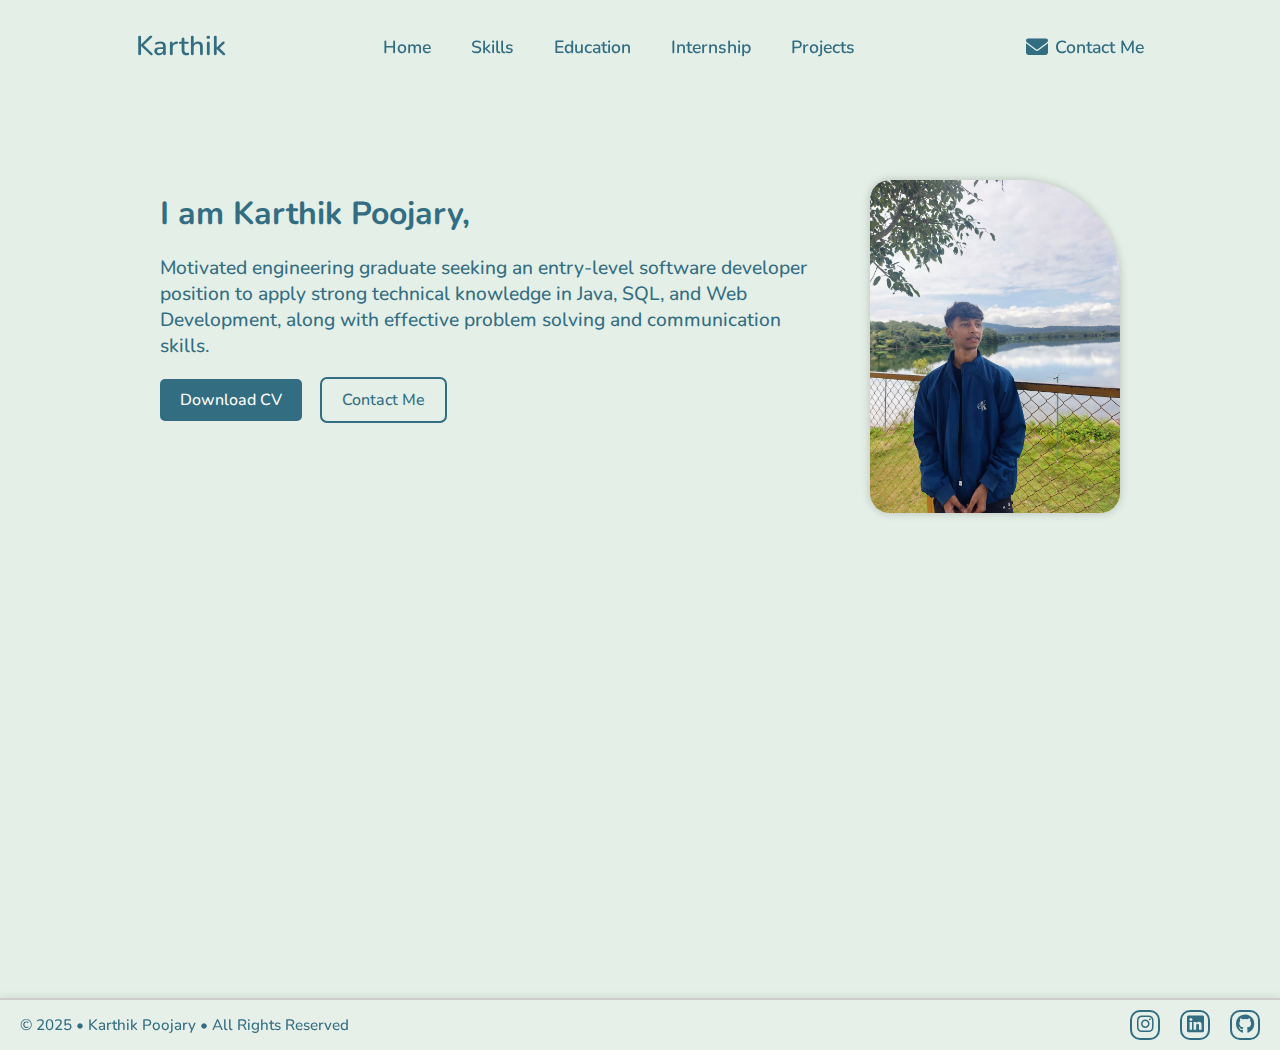
<file: karthikPoojary-portfolio/index.html>
<!DOCTYPE html>
<html>

<!-- Head Start -->
<head>
    <meta charset="utf-8">
    <meta name="viewport" content="width=device-width, initial-scale=1">
    <title>Karthik Poojary</title>
    <link rel="stylesheet" type="text/css" href="SRC/style/style.css">
    <link rel="stylesheet" href="https://cdnjs.cloudflare.com/ajax/libs/font-awesome/6.2.0/css/all.min.css">
    <link rel="stylesheet" href="https://unpkg.com/boxicons@latest/css/boxicons.min.css">
</head>
<!-- Head End -->

<body>
<!--Body Start-->
    <div class="container">
    <header class="header" id="header">
        <a href="index.html" class="logo">
            <span class="main-icon"></span>
            <span>Karthik</span>
        </a>

        <div class="navbar">
            <a href="index.html" class="active">Home</a>
            <a href="SRC/pages/skills.html">Skills</a>
            <a href="SRC/pages/education.html">Education</a>
            <a href="SRC/pages/internships.html">Internship</a>
            <a href="./SRC/pages/projects.html">Projects</a>
        </div>

        <div class="main">
            <a href="SRC/pages/contact.html" class="user main-items"><i class="fas fa-envelope cm-icon"></i>Contact Me</a>
            <div class="main-items menu-icon-container" id="menu-icon-js">
                <div class="bx bx-menu" id="menu-icon"></div>
            </div>
        </div>
    </header>

    <div class="page">
        <section class="about" id="about">
            <div class="about-content">
                <div class="column right">
                    <img src="./imageDP.jpg" alt="">
                </div>

                <div class="column left">
                    <div class="text">I am Karthik Poojary,</div>
                    <p>
                        Motivated engineering graduate seeking an entry-level software developer position to apply 
                        strong technical knowledge in Java, SQL, and Web Development, along with effective problem
                        solving and communication skills.
                    </p>
                    <div class="buttons">
                        <a href="./KARTHIK_POOJARY.pdf">Download CV</a>
                        <a href="SRC/pages/contact.html" class="cm-button">Contact Me</a>
                    </div>
                </div>
            </div>
        </section>

        <footer class="footer">
             <div class="left">
               &copy; 2025 • Karthik Poojary • All Rights Reserved
            </div>
            <div class="right">
                <div class="social"><a href="https://www.instagram.com/_karthik_._poojary_" target="_blank"><i class="fa-brands fa-instagram"></i></a></div>
                <div class="social"><a href="https://www.linkedin.com/in/karthik-poojary-556992229/" target="_blank"><i class="fa-brands fa-linkedin"></i></a></div>
                <div class="social"><a href="https://github.com/karthikpoojary20" target="_blank"><i class="fa-brands fa-github"></i></a></div>
            </div>
        </footer>
    </div>

    <div class="nav-touch-close" id="nav-tc-js"></div>
</div>
</body>
<!-- Body End -->

</html>
</file>
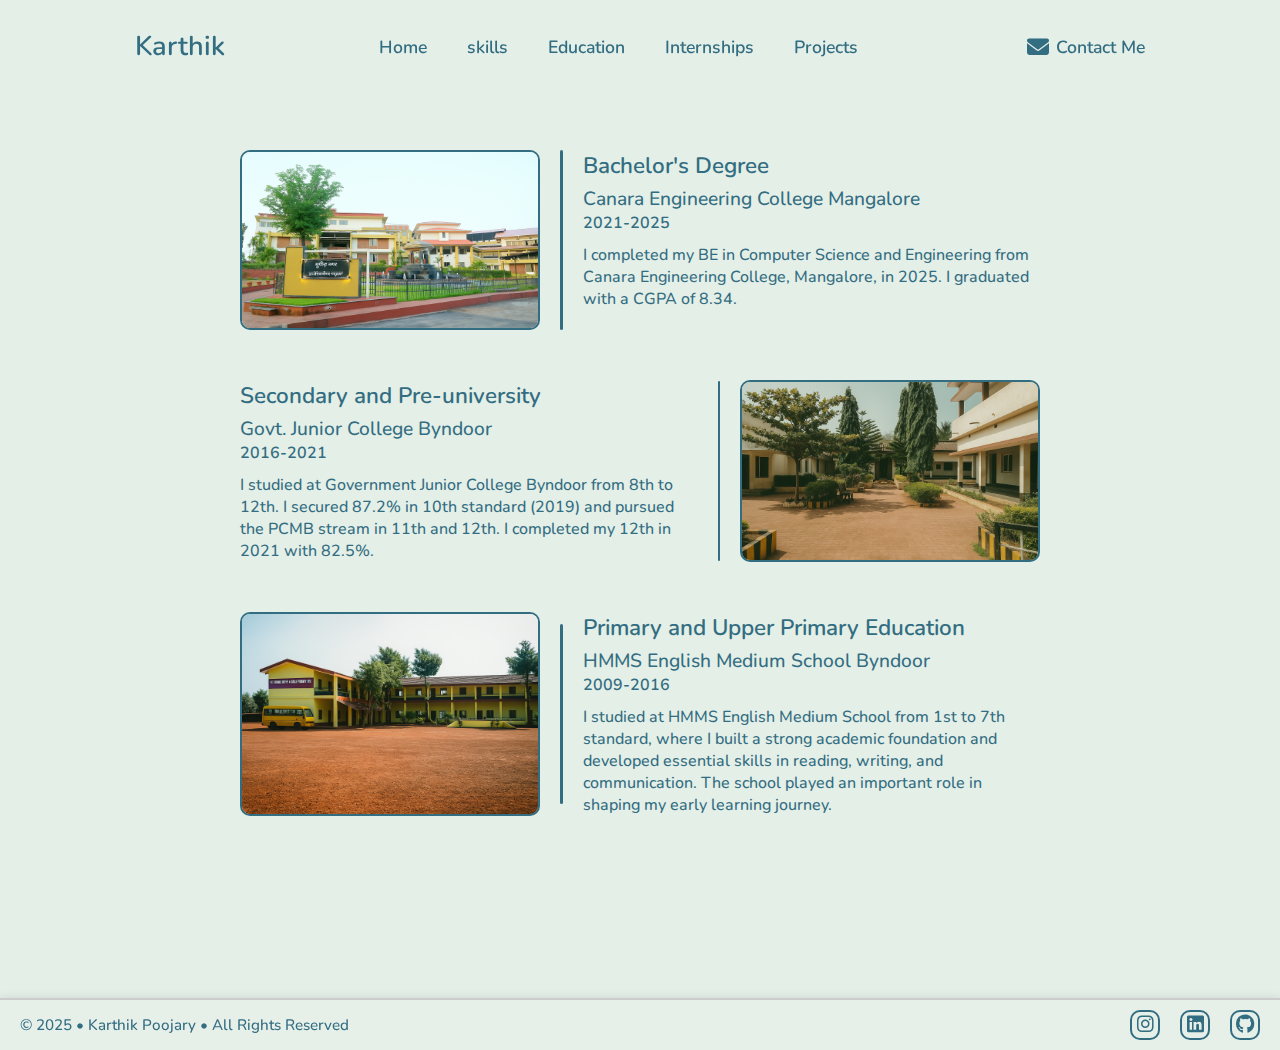
<file: karthikPoojary-portfolio/SRC/pages/education.html>
<!DOCTYPE html>
<html>

<!-- Head Start -->
<head>
    <meta charset="utf-8">
    <meta name="viewport" content="width=device-width, initial-scale=1">
    <title>Education</title>
    <link rel="stylesheet" type="text/css" href="../style/style.css">
    <link rel="icon" href="/Assets/favicons/favicon.png" type="image/png" sizes="32x32">
    <link rel="stylesheet" href="https://cdnjs.cloudflare.com/ajax/libs/font-awesome/6.2.0/css/all.min.css">
    <link rel="stylesheet" href="https://unpkg.com/boxicons@latest/css/boxicons.min.css">
</head>
<!-- Head End -->

<!-- Body start -->
<body>
    <div class="container">
    <header class="header" id="header">
        <a href="../../index.html" class="logo"><span class="main-icon"></span><span>Karthik</span></a>

        <div class="navbar">
            <a href="../../index.html">Home</a>
            <a href="./skills.html">skills</a>
            <a href="./education.html" class="active">Education</a>
            <a href="./internships.html">Internships</a>
            <a href="./projects.html">Projects</a>
        </div>

        <div class="main">
            <a href="./contact.html" class="user main-items"><i class="fas fa-envelope cm-icon"></i>Contact Me</a>
            <div class="main-items menu-icon-container" id="menu-icon-js">
                <div class="bx bx-menu" id="menu-icon"></div>
            </div>
        </div>
    </header>


    <div class="page">
        <main class="education-main">
            <div class="education-section">
                <div class="study first">
                    <div class="image">
                        <img src="../../Assets/education/Canara.png" alt="">
                    </div>
                    <div class="line"></div>
                    <div class="texts">
                        <div class="header">Bachelor's Degree</div>
                        <div class="name">Canara Engineering College Mangalore</div>
                        <div class="year">2021-2025</div>
                        <div class="text">I completed my BE in Computer Science and Engineering from Canara Engineering College, Mangalore, 
                            in 2025. I graduated with a CGPA of 8.34.</div>
                    </div>
                </div>
                <div class="study second">
                    <div class="image">
                        <img src="../../Assets/education/GPUC.png" alt="">
                    </div>
                    <div class="line"></div>
                    <div class="texts">
                        <div class="header">Secondary and Pre-university</div>
                        <div class="name">Govt. Junior College Byndoor</div>
                        <div class="year">2016-2021</div>
                        <div class="text">I studied at Government Junior College Byndoor from 8th to 12th. 
                            I secured 87.2% in 10th standard (2019) and pursued the PCMB stream in 11th and 12th. I completed my 12th in 2021 with 82.5%. </div>
                    </div>
                </div>
                <div class="study third">
                    <div class="image">
                        <img src="../../Assets/education/HMMS.png" alt="">
                    </div>
                    <div class="line"></div>
                    <div class="texts">
                        <div class="header">Primary and Upper Primary Education</div>
                        <div class="name">HMMS English Medium School Byndoor</div>
                        <div class="year">2009-2016</div>
                        <div class="text">I studied at HMMS English Medium School from 1st to 7th standard, 
                            where I built a strong academic foundation and developed essential skills in reading, writing, and communication. The school played an important role in shaping my early learning journey.</div>
                    </div>
                </div>
            </div>
        </main>
        <footer class="footer">
             <div class="left">
                &copy; 2025 • Karthik Poojary • All Rights Reserved
            </div>
            <div class="right">
                <div class="social"><a href="https://www.instagram.com/_karthik_._poojary_" target="_blank"><i class="fa-brands fa-instagram"></i></a></div>
                <div class="social"><a href="https://www.linkedin.com/in/karthik-poojary-556992229/" target="_blank"><i class="fa-brands fa-linkedin"></i></a></div>
                <div class="social"><a href="https://github.com/karthikpoojary20" target="_blank"><i class="fa-brands fa-github"></i></a></div>
            </div>
        </footer>
    </div>
    <div class="nav-touch-close" id="nav-tc-js"></div>
    <script type="text/javascript" src="../script/script.js"></script>
</div>
</body>
<!-- Body End -->

</html>
</file>
<file: karthikPoojary-portfolio/SRC/style/style.css>
@import url('https://fonts.googleapis.com/css2?family=Nunito:ital,wght@0,200..1000;1,200..1000&family=Oxygen:wght@300;400;700&family=Roboto+Mono:wght@448&family=Rubik&display=swap');

* {
	padding: 0;
	margin: 0;
	box-sizing: border-box;
	font-family:"Nunito", sans-serif;
	text-decoration: none;
	list-style: none;
}

body {
	min-height: 100vh;
	position: relative;
	top: 150px; 
	background-color: #E4EFE7;
	color: #336D82;
}

header {
	position: fixed;
	width: 100%;
	top: 0;
	right: 0;
	z-index: 117;
	display: flex;
	align-items: center;
	justify-content: space-evenly;
	background: transparent;
	padding: 28px 0px;
	transition: all .50s ease;
}
header.scrolled {
	backdrop-filter: blur(4px);
}

.logo span {
	color: #336D82;
	font-size: 1.7rem;
	font-weight: 600;
}

.navbar {
	display: flex;
}

.navbar a {
	position: relative;
	color: #336D82;
	font-size: 1.1rem;
	font-weight: 600;
	padding: 5px 0;
	margin: 0px 20px;
	transition: all .50s ease;
	display: flex;
	justify-content: center;
}

.navbar a::before {
	content: "";
	position: absolute;
	top: 0;
	width: 0px;
	height: 2px;
	border-radius: 10px;
	background-color: #336D82;
	transition: all 0.3s ease;
	opacity: 0;
}

.navbar a:hover::before {
	width: 100%;
	opacity: 1;
}

.navbar a:hover {
	color: #336D82;
	transform: scale(1.1);
}

.header .navbar a.active,
.header .main a.active {
	color: #336D82;
}


.header .main {
	display: flex;
	align-items: center;
}

.header .main a {
	width: 132.4417px;
	justify-content: right;
	color: #336D82;
	font-size: 1.1rem;
	font-weight: 600;
	transition: all .50s ease;
}

.header .main .user .cm-icon {
	font-size: 22px;
}

.user {
	display: flex;
	align-items: center;
}

.user i {
	color: #336D82;
	font-size: 28px;
	margin-right: 7px;
}

.main a:hover {
	color: #336D82;
}

#menu-icon {
	font-size: 35px;
	color: #E4EFE7;
	cursor: pointer;
	z-index: 114;
	display: none;
}

.about {
	width: 100%;
	padding-top: 150px;
	min-width: 250px;
	display: flex;
	justify-content: center;
	align-items: center;
}

.about-content {
	max-width: 1000px;
	padding: 0px 20px;
	display: flex;
	justify-content: center;
	align-items: center;
	flex-direction: row;
}

.column.left {
	text-align: left;
	margin-top:-200px;
	max-width: 70%;
	
}

.column.right {
	order: 1;
	width: fit-content;
	display: flex;
	align-items: center;
	justify-content: left;
}


.column.right img {
	max-width: 250px;
	margin-left: 50px;
	border-radius: 20px 100px 20px 20px;
	box-shadow: 0 0 10px rgba(0, 0, 0, 0.2);
	margin-top: -120px;

}

.about .text {
	font-size: 2rem;
	font-weight: bold;
	color: #336D82;
}

.about .iAm {
	/* color: #4e54c8; */
	color: #336D82;
}

.about p {
	font-size: 1.2rem;
	font-weight: 500;
	margin-top: 20px;
	color: #336D82;
}

.about .buttons {
	margin-top: 20px;
	display: flex;
	column-gap: 20px;
}

.about a {
	display: inline-block;
	padding: 10px 20px;
	background-color: #336D82;;
	color: #fff;
	text-decoration: none;
	border-radius: 5px;
	font-size: 1rem;
	font-weight: 500;
	transition: 0.3s;
}

.about a:hover {
	background-color:#336D82;
}

.about .cm-button {
	color: #336D82;
	background-color: transparent;
	outline: 2px solid #336D82;;
}

.about .cm-button:hover {
	color: white;
	outline: none;
}

.nav-touch-close {
	position: fixed;
	display: none;
	top: 0;
	width: 100%;
	height: 100%;
	background: rgba(255, 255, 255, 0.1);
	backdrop-filter: blur(4px);
	cursor: pointer;
	z-index: 100;
}

.nav-touch-close-open {
	display: block;
}

.nav-LR-TC {
	background: transparent;
	backdrop-filter: none;
}

@media (max-width: 1200px) {
	header {
		padding: 14px 2%;
		transition: .2s;
		justify-content: space-between;
	}

	.navbar a {
		padding: 5px 0;
		margin: 0px 20px;
	}
}

@media (max-width: 850px) {

	.about-content {
		display: block;
		padding: 0px;
		max-width: 100%;
		height: 100%;
	}

	.about-content .column.left {
		max-width: 100%;
		margin-left: 20px;
		margin-right: 20px;
		padding: 0px;
		text-align: center;
	}


	.about-content .column.left .text {
		margin-top: 20px;
		font-size: 1.8rem;
	}

	.about-content .column.left p {
		margin: 0px;
		font-size: 1.1rem;
		margin-top: 10px;
	}

	.about .about-content .buttons {
		display: block;
		margin: 0px;
	}

	.about-content .column.left a {
		margin: 0px;
		margin-top: 20px;
		margin-right: 10px;
		margin-left: 10px;

	}

	.about-content .column.right {
		width: 100%;
		display: flex;
		justify-content: center;
		align-items: center;
	}

	.about-content .column.right img {
		margin: 0px;
	}
}

@media (max-width: 1100px) {
	.main .main-items {
		margin-right: 12px;
	}

	.main .menu-icon-container {
		position: relative;
		margin-right: 5px;
		width: 30px;
		height: 30px;
		border-radius: 5px;
		border: 2px solid #ccc;
		box-shadow: 0 0 10px rgba(0, 0, 0, 0.1);
		background: rgba(255, 255, 255, 0.1);
		backdrop-filter: blur(4px);
		cursor: pointer;
		display: flex;
		justify-content: center;
		align-items: center;
		z-index: 113;
	}

	.header .main a {
		width: 132.6px;
	}

	#menu-icon {
		display: block;
	}

	.navbar {
		position: absolute;
		top: 100%;
		right: -100%;
		width: auto;
		height: auto;
		border: 2px solid #ccc;
		box-shadow: 0 0 10px rgba(0, 0, 0, 0.1);
		background: rgba(255, 255, 255, 0.1);
		backdrop-filter: blur(4px);
		display: flex;
		flex-direction: column;
		justify-content: flex-start;
		align-items: center;
		border-radius: 10px;
		transition: all .50s ease;
	}

	.navbar a {
		display: block;
		margin: 12px 0;
		padding: 0px 25px;
		transition: all .50s ease;
	}

	.navbar a:before,
	.navbar a:after {
		display: none;
	}

	.navbar a:hover {
		color: #336D82;
		transform: translateY(5px);
	}

	.navbar.open {
		right: 2%;
	}

}


.contact-main {
	width: 100%;
	margin-top: -150px;
	padding-top: 150px;
	display: flex;
	align-items: center;
	justify-content: center;
}

.contact-main .contact-full {
	min-width: 570px;
	padding: 20px;
	padding-top: 0px;
	display: flex;
	align-items: center;
	justify-content: center;
}

.contact-main .mobile-show {
	position: absolute;
	visibility: hidden;
}

.contact-main .contact-section {
	width: 400px;
	min-width: 320px;
	color: #336D82;
	height: 400px;
	padding: 20px;
	position: relative;
	display: flex;
	flex-direction: column;
	justify-content: space-around;
	border-top: 2px solid #ccc;
	border-bottom: 2px solid #ccc;
	border-left: 2px solid #ccc;
	border-radius: 10px 0px 0px 10px;
	box-shadow: 0 0 10px rgba(0, 0, 0, 0.1);
	background: rgba(255, 255, 255, 0.1);
	backdrop-filter: blur(4px);
}

.contact-main .contact-section .cs-item {
	display: flex;
	align-items: center;
}

.contact-main .contact-section .text {
	width: 200px;
	display: flex;
	flex-direction: column;
}

.contact-main .contact-section .icon {
	width: 60px;
	height: 70px;
	border: 2.5px solid #336D82;;
	border-radius: 100px;
	color: #336D82;
	font-size: 35px;
	display: flex;
	align-items: center;
	justify-content: center;
}

.contact-main .contact-section .placeHolder {
	width: fit-content;
	height: fit-content;
	display: flex;
	align-items: center;
	padding-left: 10px;
	font-size: 1.1rem;
	font-weight: 600;
	color:#336D82;
}

.contact-main .contact-section .info {
	width: 300px;
	height: fit-content;
	padding-left: 10px;
	font-weight: 500;
}


.contact-main .contact-form {
	width: 400px;
	min-width: 250px;
	position: relative;
	text-align: center;
	padding: 20px;
	border: 2px solid #ccc;
	border-radius: 10px;
	color: #336D82;
	box-shadow: 0 0 10px rgba(0, 0, 0, 0.1);
	background: rgba(255, 255, 255, 0.1);
	backdrop-filter: blur(4px);
}

.contact-main .contact-section.csa-cs {
	border-right: 2px solid #ccc;
	border-radius: 10px;
}

.contact-main .contact-form.csa-cf {
	border-left: none;
	border-radius: 0px 10px 10px 0px;

}

.contact-main .contact-section .cs-top {
	width: 100%;
	padding-right: 15px;
	display: flex;
	flex-direction: column;
	align-items: center;
}

.contact-main .contact-section h1,
.contact-main .contact-form h1 {
	font-size: 1.5em;
	color: #336D82;
}

.contact-main .contact-section .border-line,
.contact-main .contact-form .border-line {
	width: 100%;
	height: 2px;
	background-color: #336D82;
}

.contact-main .contact-section .border-line {
	margin-bottom: 25px;
}

.contact-main .contact-form .contact-submit-after {
	padding: 30px 0px 10px 0px;
	/* display: flex; */
	display: none;
	justify-content: center;
	align-items: center;
}

.contact-main .contact-form .form-section.hide {
	display: none;
}

.contact-main .contact-form .contact-submit-after.show {
	display: flex;
}

.contact-main .contact-form .contact-submit-after .box {
	/* background-color:cornsilk; */
	width: 335px;
	padding: 20px;
	border-radius: 10px;
	display: flex;
	flex-direction: column;
	justify-content: center;
	align-items: center;
	border: 2px solid #ccc;
	box-shadow: 0 0 10px rgba(0, 0, 0, 0.1);
	background: rgba(255, 255, 255, 0.1);
	backdrop-filter: blur(4px);

}

.contact-main .contact-form .contact-submit-after .csa-icon {
	font-size: 5rem;
	color: #336D82;
	margin-bottom: 20px;
}

.contact-main .contact-form .contact-submit-after .csa-text {
	font-size: 1.2rem;
	color: #336D82;
	font-weight: 500;
	margin-bottom: 10px;
}

.contact-main .contact-form .contact-submit-after .csa-ok {
	width: fit-content;
	color: white;
	font-size: 1.1rem;
	font-weight: 500;
	padding: 2px 8px;
	border-radius: 5px;
	cursor: pointer;
	background-color:#336D82;
	transition: 0.3s;
}

.contact-main .contact-form .contact-submit-after .csa-ok:hover {
	background-color: #336D82;
}

.contact-main .contact-form .name-section {
	margin-top: 25px;
}

.contact-main label {
	display: block;
	margin-bottom: 10px;
	color: #336D82;
	font-weight: 600;
}

.contact-main input[type="text"],
.contact-main input[type="email"],
.contact-main textarea {
	width: 100%;
	padding: 10px;
	margin-bottom: 20px;
	border: 1px solid #ccc;
	border-radius: 5px;
	font-size: 16px;
	outline: none;
}


.contact-main textarea {
	resize: none;
	margin-bottom: 0px;
}

.contact-main .contact-form .email-error,
.contact-main .contact-form .error {
	/* background-color: gray; */
	width: fit-content;
	display: none;
	justify-content: center;
	align-items: center;
	font-size: 1.1rem;
	border: 2px solid #336D82;
	border-radius: 5px;
	padding: 5px;
	margin: 10px auto 0px auto;
}

.contact-main .contact-form .error-show {
	display: flex;
}

.contact-main .contact-form .error-icon {
	font-size: 1.4rem;
	margin-right: 5px;
}


.contact-main button[type="submit"] {
	background-color:#336D82;
	color: white;
	padding: 10px 20px;
	border: none;
	border-radius: 5px;
	margin-top: 20px;
	font-size: 1rem;
	font-weight: 500;
	cursor: pointer;
	transition: 0.3s;
}

.contact-main button[type="submit"]:hover {
	background-color: #336D82;
}

.contact-main .contact-form .contact-button .line {
	display: inline-block;
	width: 15px;
	height: 15px;
	border-radius: 15px;
	background-color: #336D82;
}

.contact-main .contact-form .contact-button.loading {
	height: 55px;
	width: 97.7px;
	background-color: gray;
}

.contact-main .contact-form .contact-load {
	display: none;
}

.contact-main .contact-form .contact-load.show {
	display: block;
}

.contact-main .contact-form .contact-button .submit-text.hide {
	display: none;
}

.contact-main .contact-form .contact-load .line:nth-last-child(1) {
	animation: loadingA 1.5s 1s infinite;
}

.contact-main .contact-form .contact-load .line:nth-last-child(2) {
	animation: loadingA 1.5s 0.5s infinite;
}

.contact-main .contact-form .contact-load .line:nth-last-child(3) {
	animation: loadingA 1.5s 0s infinite;
}

@keyframes loadingA {
	0% {
		height: 15px;
	}

	50% {
		height: 35px;
	}

	100% {
		height: 15px;
	}
}

@media (max-width: 610px) {

	.contact-main {
		display: block;
	}

	.contact-main .contact-full {
		min-width: fit-content;
		display: block;
		padding: 0px;
		/* margin-left: auto;
		margin-right: auto; */
		/* position: relative;
		top: 100px; */
	}

	.contact-main .mobile-show {
		position: relative;
		visibility: visible;
	}

	.contact-main .contact-full .contact-section {
		width: 85%;
		min-width: 300px;
		height: fit-content;
		padding: 20px 0px 25px 15px;
		margin-right: auto;
		margin-left: auto;
		border-right: 2px solid #ccc;
		border-radius: 10px;
	}

	.contact-main .contact-section .cs-item {
		margin-bottom: 35px;
	}

	.contact-main .contact-section .cs-item.address {
		margin-bottom: 0px;
	}

	.contact-main .contact-section .icon {
		width: 50px;
		height: 50px;
		font-size: 25px;
	}

	.contact-main .contact-full .contact-form {
		margin-top: 25px;
		width: 85%;
		min-width: 300px;
		border-left: 2px solid #ccc;
		margin-right: auto;
		margin-left: auto;
		border-radius: 10px;
	}

	.contact-main .contact-form .contact-submit-after .box {
		width: auto;
	}


	.contact-main .contact-form .border-line {
		height: 2px;
	}

}

.skills-main {
	width: 100%;
	margin-top: -150px;
	/* height: fit-content; */
	padding-top: 95px;
	display:flex;
	justify-content: center;
	align-items: center;
}

.skills-main .skills-section {
	width: 1000px;
	/* margin-bottom: -40px; */
}

.skills-main .skills-section .header {
	display:flex;
	flex-direction: column;
	justify-content: center;
	align-items: center;
	margin-bottom: 40px;
}

.skills-main .skills-section .header .text {
	font-size: 1.5rem;
	font-weight: 600;
}

.skills-main .skills-section .header .border-line {
	width: 140px;
	height: 4px;
	border-radius: 100px;
	background-color: #336D82;
}

.skills-main .skills-section .skills {
	display: flex;
	flex-direction: row;
	justify-content: space-around;
	flex-wrap: wrap;
	row-gap: 50px;
}

.skills-main .skills-section .skills .skills-group-row {
	/* width: 40%; */
	width: 400px;
	/* min-width: 300px; */
	border: 2px solid #ccc;
	border-radius: 10px;
	margin-left: 20px;
	margin-right: 20px;
	padding: 20px 10px 10px 10px;
	box-shadow: 0 0 10px rgba(0, 0, 0, 0.1);
	background: rgba(255, 255, 255, 0.1);
	backdrop-filter: blur(4px);
	border-color:#336D82;
}

@media (max-width: 700px) {
	.skills-main .skills-section .skills .skills-group-row {
		width: 85%;
		min-width: 250px;
	}
}

.skills-main .skills-section .skills .skills-group-row .skills-group-header {
	width: fit-content;
	font-size: 1.35rem;
	font-weight: 600;
	color: #336D82;
	/* margin-top: 20px; */
	margin-left: auto;
	margin-right: auto;
}

.skills-main .skills-section .skills-group-row .border-line {
	width: 100%;
	height: 4px;
	border-radius: 100px;
	background-color: #336D82;
	margin-top: 5px;
	margin-bottom: 25px;
}

.skills-main .skills-section .skills-group-row .skill {
	margin-bottom: 25px;
	display: flex;
	flex-direction: row;
}

.skills-main .skills-section .skills-group-row .skill-block {
	width: 100%;
	padding-left: 10px;
}

.skills-main .skills-section .skills-group-row .icon {
	display: flex;
	justify-content: center;
	align-items: center;
}

.skills-main .skills-section .skills-group-row .icon-img {
	width: 55px;
	aspect-ratio: 1;
	display: flex;
	justify-content: center;
	align-items: center;
	font-size: 30px;
	color: #336D82;
	border: 3px solid #336D82;
	border-radius: 25%;
}

.skills-main .skills-section .skills-group-row .block-header {
	color: #336D82;
	font-weight:1000;
}

.skills-main .skills-section .skills-group-row .block-section {
	font-size: 0.85rem;
	font-weight: 600;
}


.skills-main .skills-section .skills-group-row .css .progress-block {
	margin-left: 60%;
}

.skills-main .skills-section .skills-group-row .css .progress-per {
	width: 60%;
}

.skills-main .skills-section .skills-group-row .js .progress-block {
	margin-left: 50%;
}

.skills-main .skills-section .skills-group-row .js .progress-per {
	width: 50%;
}

.skills-main .skills-section .skills-group-row .python .progress-block {
	margin-left: 55%;
}

.skills-main .skills-section .skills-group-row .python .progress-per {
	width: 55%;
}

.skills-main .skills-section .skills-group-row .communication .progress-block {
	margin-left: 85%;
}

.skills-main .skills-section .skills-group-row .communication .progress-per {
	width: 85%;
}

.skills-main .skills-section .skills-group-row .team-work .progress-block {
	margin-left: 70%;
}

.skills-main .skills-section .skills-group-row .team-work .progress-per {
	width: 70%;
}

.skills-main .skills-section .skills-group-row .management .progress-block {
	margin-left: 65%;
}

.skills-main .skills-section .skills-group-row .management .progress-per {
	width: 65%;
}

.skills-main .skills-section .skills-group-row .creativity .progress-block {
	margin-left: 80%;
}

.skills-main .skills-section .skills-group-row .creativity .progress-per {
	width: 80%;
}

.education-main {
	padding-top: 150px;
	width: 100%;
	margin-top: -150px;
	display: flex;
	justify-content: center;
	flex-direction: row;
	/* align-items: center; */
}

.education-main .education-section {
	/* position: relative; */
	/* top: 150px; */
	width: fit-content;
	min-width: 770px;
	max-width: 800px;
	display: flex;
	flex-direction: column;
	align-items: center;
	row-gap: 50px;
	/* margin-left: auto;
	margin-right: auto; */
	box-sizing: content-box;
	padding-left: 20px;
	padding-right: 20px;
}

.education-main .education-section .study {
	/* height: 190px; */
	display: flex;
	flex-direction: row;
	/* margin-bottom: 50px; */
	/* justify-content: space-between; */
}

.education-main .education-section .study .image {
	display: flex;
	justify-content: center;
}

.education-main .education-section .study .image img {
	width: 300px;
	/* height: 180px; */
	aspect-ratio: 300/180;
	/* min-width: 200px; */
	border-radius: 10px;
	border: 2px solid #336D82;
}

.education-main .education-section .study .line {
	min-width: 2.5px;
	height: 180px;
	margin-top: auto;
	margin-bottom: auto;
	border-radius: 10px;
	margin-left: 20px;
	margin-right: 20px;
	background-color: #336D82;
}

.education-main .education-section .study.second .image {
	order: 2;
}

.education-main .education-section .study.second .line {
	order: 1;
}

.education-main .education-section .study.second .texts {
	order: 0;
}

@media (max-width: 850px) {
	.education-main .education-section .study {
		flex-direction: column;
		border: 2px solid #ccc;
		border-radius: 20px;
		padding: 10px;
		box-shadow: 0 0 10px rgba(0, 0, 0, 0.1);
		background: rgba(255, 255, 255, 0.1);
		backdrop-filter: blur(4px);
	}

	.education-main .education-section {
		min-width: 250px;
		width: 85%;
	}


	.education-main .education-section .study .image img {
		width: 85%;
		min-width: 250px;
	}

	.education-main .education-section .study .line {
		width: 100%;
		height: 4px;
		margin: 0px;
		margin-top: 20px;
		margin-bottom: 5px;
	}

	.education-main .education-section .study .texts {
		display: flex;
		flex-direction: column;
		justify-content: center;
		align-items: center;
	}

	.education-main .education-section .study.second .image {
		order: 2;
	}

	.education-main .education-section .study.second .line {
		order: 3;
	}

	.education-main .education-section .study.second .texts {
		order: 4;
	}

	.education-main .education-section .study .texts .header {
		text-align: center;
	}

	.education-main .education-section .study .texts .name {
		text-align: center;
	}

	.education-main .education-section .study .texts .year {
		text-align: center;
	}

	.education-main .education-section .study .texts .text {
		text-align: center;
	}
}

.education-main .education-section .study .texts .header {
	font-size: 1.4rem;
	font-weight: 600;
	color:#336D82;
}

.education-main .education-section .study .texts .name {
	font-size: 1.2rem;
	font-weight: 500;
	color: #336D82;
	margin-top: 5px;
}

.education-main .education-section .study .texts .year {
	font-weight: 600;
	color: #336D82;
}

.education-main .education-section .study .texts .text {
	font-weight: 500;
	color: #336D82;
	/* text-align: justify; */
	margin-top: 10px;
}

/* .gallery-main {
	margin-top: 150px;
	display: flex;
	justify-content: center;
	/* margin-bottom: 150px; 
}*/

.gallery-main .gallery-section .column {
	display: flex;
	flex-direction: column;
	padding: 0px 20px;
	/* border: 2px solid red; */
	/* column-gap: 20px; */
}

.gallery-main .gallery-section .column .header {
	width: 100%;
	font-size: 1.5rem;
	font-weight: 500;
	display: flex;
	flex-direction: row;
	align-items: center;
	justify-content: center;
	margin-bottom: 40px;
}

.gallery-main .gallery-section .column .header .text {
	min-width: 151px;
	color: #336D82;
	border: 2px solid #336D82;
	border-radius: 10px;
	/* border-radius: 10px 10px 0px 0px; */
	/* border-bottom: 0px; */
	padding: 0px 10px;
	box-shadow: 0 0 10px rgba(0, 0, 0, 0.1);
	background: rgba(255, 255, 255, 0.1);
	backdrop-filter: blur(4px);
}

.gallery-main .gallery-section .column.australia .header .text {
	min-width: 162.3px;
}

.gallery-main .gallery-section .column .header .header-line {
	/* order: 1; */
	width: 100%;
	height: 2px;
	border-radius: 20px 0px 0px 20px;
	/* border-radius: 20px; */
	background-color: #336D82;
}

.gallery-main .gallery-section .column .header .header-line.right {
	border-radius: 0px 20px 20px 0px;
}

.gallery-main .gallery-section .column .images {
	display: flex;
	justify-content: center;
	flex-direction: row;
	flex-wrap: wrap;
	row-gap: 20px;
	column-gap: 20px;
}
.gallery-main .gallery-section .column .images .image-column{
	display: flex;
	align-items: center;
}
.gallery-main .gallery-section .column.australia {
	margin-top: 100px;
}

.gallery-main .gallery-section .column img {
	width: 300px;
	min-width: 250px;
	/* width: 100%; */
	border: 2px solid #ccc;
	border-radius: 20px;
}
@media (max-width: 500px) {
	.gallery-main .gallery-section .column img {
		width: 80%;
	}
}
.gallery-main .gallery-section .column .image-column {
	display: flex;
	flex-direction: column;
	row-gap: 20px;
} */
.career-main {
	width: 100%;
	/* margin-top: 150px; */
	margin-top: -150px;
	padding-top: 150px;
	display: flex;
	justify-content:center;
	align-items: center;
}

.career-main .career-section {
	/* width: 70%; */
	/* min-width: 650px; */
	max-width: 1000px;
	/* padding: 100px; */
	/* padding: 10px 20px; */
	margin: auto;
}

.career-main .career-section .career-header {
	width: fit-content;
	margin-left: auto;
	margin-right: auto;
}

.career-main .career-section .career-header .text {
	font-size: 1.4rem;
	font-weight: 600;
	padding: 5px 10px;
	margin-left: 10px;
	margin-right: 10px;
	border: 2px solid #336D82;
	border-bottom: 0px;
	border-radius: 10px 10px 0px 0px;
	box-shadow: 0 0 10px rgba(0, 0, 0, 0.1);
	background: rgba(255, 255, 255, 0.1);
	backdrop-filter: blur(4px);
	/* color: #336D82; */
}

.career-main .career-section .header-line {
	width: 100%;
	height: 4px;
	background-color: #336D82;
	border-radius: 20px;
	/* margin-top: 5px; */
}

.career-main .career-section .professional-summary .texts {
	margin-top: 20px;
	font-size: 1.05rem;
	font-weight: 500;
	text-align: justify;
}

.career-main .career-section .career-goals {
	margin-top: 50px;
}

.career-main .career-section .career-goals .goals {
	margin-top: 25px;
	display: flex;
	justify-content: space-evenly;
	flex-direction: row;
	flex-wrap: wrap;
	row-gap: 40px;
	column-gap: 20px;
}

.career-main .career-section .career-goals .goals-row {
	width: 100%;
	max-width: 380px;
	min-width: 250px;
	box-sizing: content-box;
	display: flex;
	flex-direction: column;
	align-items: center;
}
.career-main .career-section .career-goals .goals-row .goals-header {
	width: fit-content;
	display: flex;
	align-items: center;
	flex-direction: column;
}

.career-main .career-section .career-goals .goals-row .header-line {
	width: 100%;
	height: 4px;
	border-radius: 20px;
	background-color: #336D82;
}

.career-main .career-section .career-goals .goals-row .goals-header .text {
	font-size: 1.2rem;
	font-weight: 600;
	margin-left: 10px;
	margin-right: 10px;
	/* color: #336D82; */
}

.career-main .career-section .career-goals .goals-row .texts {
	margin-top: 20px;
	display: flex;
	flex-direction: column;
	row-gap: 10px;
}

.career-main .career-section .career-goals .goals-row .text-row {
	min-height: 62.8px;
	font-size: 1.05rem;
	font-weight: 500;
	padding-top: 5px;
	padding-bottom: 5px;
	padding-left: 10px;
	padding-right: 10px;
	border: 2px solid #336D82;
	border-radius: 10px;
	box-shadow: 0 0 10px rgba(0, 0, 0, 0.1);
	background: rgba(255, 255, 255, 0.1);
	backdrop-filter: blur(4px);
	display: flex;
	align-items: center;
	/* justify-content: center; */
}

.career-main .career-section .career-goals .goals-row .text-row .tr-icon {
	margin-right: 10px;
	min-width: 16.8px;
	min-height: 16.8px;
	border-radius: 50%;
	background-color: #336D82;
}

.internships-main {
	width: 100%;
	margin-top: -150px;
	padding-top: 150px;
	display:grid;
	grid-template-columns: auto auto;
	justify-content: center;
	align-items: center;
}

.internships-main .internships-section {
	width: 100%;
	display: flex;
	flex-direction: column;
	align-items: center;
	padding: 0px 10px;
}

.internships-main .internships-section .internships-header {
	margin-bottom: 40px;
}

.internships-main .internships-section .internships-header .header-text {
	font-size: 1.5rem;
	font-weight: 600;
	border: 2px solid #336D82;
	border-bottom: 0px;
	border-radius: 10px 10px 0px 0px;
	padding-top: 5px;
	padding-left: 10px;
	padding-right: 10px;
	padding-bottom: 5px;
	margin-left: 10px;
	margin-right: 10px;
	box-shadow: 0 0 10px rgba(0, 0, 0, 0.1);
	background: rgba(255, 255, 255, 0.1);
	backdrop-filter: blur(4px);
}

.internships-main .internships-section .internships-header .header-line {
	width: 100%;
	height: 4px;
	background-color: #336D82;
	border-radius: 20px;
}

.internships-main .internships-section .section {
	display: flex;
	justify-content: center;
	flex-direction: row;
	/* flex-wrap: wrap; */
	column-gap: 50px;
	row-gap: 50px;
}
.internships-main .internships-section .section .row {
	display: flex;
	justify-content: center;
	/* width: 550px; */
	/* width: fit-content; */
	flex-direction: row;
	flex-wrap: wrap;
	row-gap: 50px;
	column-gap: 50px;
}
/* .internships-main .internships-section .section .row.first {
	justify-content: flex-end;
	border-color:#336D82;
} */
/* .internships-main .internships-section .section .row.second {
	justify-content: flex-start;
	
} */
.internships-main .internships-section .section .internships {
	width: 650px;
	/* min-width: 250px; */
	/* width: 30%; */
	/* height: fit-content; */
	/* display: block; */
	display: flex;
	flex-direction: column;
	align-items: center;
	outline: 2px solid #336D82;
	border-radius: 10px;
	padding: 10px;
	/* box-shadow: 0 0 10px rgba(0, 0, 0, 0.1);
	background: rgba(255, 255, 255, 0.1); */
	backdrop-filter: blur(4px);
}
@media (max-width: 650px) {
	.internships-main .internships-section .section {
		flex-direction: column;
	}
	/* .internships-main .internships-section .section .row.first {
		justify-content: center;
	}
	.internships-main .internships-section .section .row.second {
		justify-content: center;
	}
	.internships-main .internships-section .section .internships {
		width: 70%;
	} */
}
@media (max-width: 400px) {
	.internships-main .internships-section .section .internships {
		width: 100%;
	}
	.internships-main .internships-section {
		padding: 0px 20px;
	}
}
.internships-main .internships-section .section .internships .header {
	width: fit-content;
	display: flex;
	align-items: center;
	flex-direction: column;
	margin-top: 10px;
	margin-bottom: 10px;
}

.internships-main .internships-section .section .internships .header .header-text {
	font-size: 1.2rem;
	font-weight: 500;
	padding-left: 10px;
	padding-right: 10px;
}

.internships-main .internships-section .section .internships .header .header-line {
	height: 4px;
	border-radius: 10px;
	width: 100%;
	background-color: #336D82;
}

.internships-main .internships-section .section .internships .image img {
	width: 100%;
	/* height: 183.81px; */
	display: block;
	border-radius: 10px;
}

.internships-main .internships-section .section .internships .text {
	/* text-align: justify; */
	font-size: 0.95rem;
	font-weight: 500;
	border-color:#336D82;
}

.projects-main {
	width: 100%;
	padding-top: 150px;
	margin-top: -150px;
	display: flex;
	justify-content: center;
}

.projects-main .projects-section {
	/* height: fit-content; */
	display: flex;
	flex-direction: column;
	align-items: center;
}
/* 
.projects-main .projects-section .projects-header {
	width: fit-content;
	display: flex;
	flex-direction: column;
	margin-bottom: 40px;
	margin-left: 20px;
	margin-right: 20px;
}

.projects-main .projects-section .projects-header .header-text {
	font-size: 1.5rem;
	font-weight: 600;
	margin-left: 10px;
	margin-right: 10px;
	text-align: center;
} */

/* .projects-main .projects-section .projects-header .header-line {
	width: 100%;
	height: 4px;
	background-color: #336D82;
	border-radius: 20px;
} */

.projects-main .projects-section .section {
	display: flex;
	flex-direction: column;
	row-gap: 50px;
	
}

.projects-main .projects-section .section .row {
	display: flex;
	justify-content: center;
	flex-direction: row;
	flex-wrap: wrap;
	row-gap: 50px;
	padding-left: 20px;
	padding-right: 20px;
	column-gap: 50px;
	
}

.projects-main .projects-section .section .block {
	width: 600.2px;
	display: flex;
	flex-direction: row;
	column-gap: 10px;
	padding: 20px;
	border: 2px solid #336D82;
	border-radius: 10px;
	box-shadow: 0 0 10px rgba(0, 0, 0, 0.1);
	background: rgba(255, 255, 255, 0.1);
	backdrop-filter: blur(4px);
}

.projects-main .projects-section .section .block .image {
	display: flex;
	align-items: center;
}

/* .projects-main .projects-section .section .block .image img {
	width: 200px;
	display: block;
	border: 2px solid #336D82;
	border-radius: 50%;
} */

.projects-main .projects-section .section .block .content {
	width: 500px;
	display: flex;
	flex-direction: column;
	justify-content: space-around;
}

.projects-main .projects-section .section .block .content .content-row {
	width: 120%;
}

/* .projects-main .projects-section .section .block .content .line {
	height: 2px;
	background-color:#336D82;
	border-radius: 20px;
	margin-top: 2px;
} */

.projects-main .projects-section .section .block .content .name {
	/* width: fit-content; */
	font-size: 1.4rem;
	font-weight: 600;
	color: #336D82;
}

.projects-main .projects-section .section .block .content .description {
	font-size: 1.1rem;
	font-weight: 600;
}

.projects-main .projects-section .section .block .content .text {
	font-size: 0.95rem;
	font-weight: 500;
}

@media (max-width: 1280px) {
	.projects-main .projects-section .section .row {
		column-gap: 25px;
	}
}

@media (max-width: 640px) {
	.projects-main .projects-section .section .row .block {
		width: 100%;
		min-width: 250px;
		/* margin-left: 20px;
		margin-right: 20px; */
		flex-direction: column;
		align-items: center;
		border-radius: 20px;
	}

	.projects-main .projects-section .section .row .block .image img {
		width: 200px;
		border-radius: 50%;
	}

	.projects-main .projects-section .section .row .block .content {
		width: 100%;
		margin-top: 10px;
	}

	.projects-main .projects-section .section .row .block .content .content-row .name {
		text-align: center;
	}

	.projects-main .projects-section .section .row .block .content .content-row .description {
		text-align: center;
	}
	

	.projects-main .projects-section .section .row .block .content .content-row .line {
		margin-top: 5px;
		text-align: center;
	}

	.projects-main .projects-section .section .row .block .content .text {
		text-align: center;
		font-size: 1rem;
		margin-top: 10px;
	}
}

.page {
	height: 100vh;
	/* min-height: 100%; */
	display: flex;
	flex-direction: column;
	justify-content: space-between;
	row-gap: 50px;
}

.footer {
	width: 100%;
	/* min-height: 50px; */
	display: flex;
	align-items: center;
	justify-content: space-between;
	flex-direction: row;
	column-gap: 10px;
	padding: 10px 20px;
	border-top: 2px solid #ccc;
	background-color: #336D82;
	box-shadow: 0 0 10px rgba(0, 0, 0, 0.1);
	background: rgba(255, 255, 255, 0.1);
	backdrop-filter: blur(4px);
}

.footer .left {
	font-size: 0.95rem;
	font-weight: 500;
	text-align: center;
}

.footer .right {
	display: flex;
	flex-direction: row;
	column-gap: 20px;
}

.footer .right .social {
	width: 30px;
	height: 30px;
	border: 2px solid #336D82;
	border-radius: 10px;
	font-size: 1.2rem;
	transition: 0.3s;
}

.footer .right .social a {
	color: #336D82;
	transition: 0.3s;
	width: 100%;
	height: 100%;
	display: flex;
	justify-content: center;
	align-items: center;
	border-radius: 10px;
}

.footer .right .social:hover {
	color: #336D82;
	border: 2px solid #336D82;
}

.footer .right .social:hover a {
	color: #336D82;
}

@media (max-width: 700px) {
	.footer {
		flex-direction: column;
		row-gap: 10px;
	}
}
</file>
